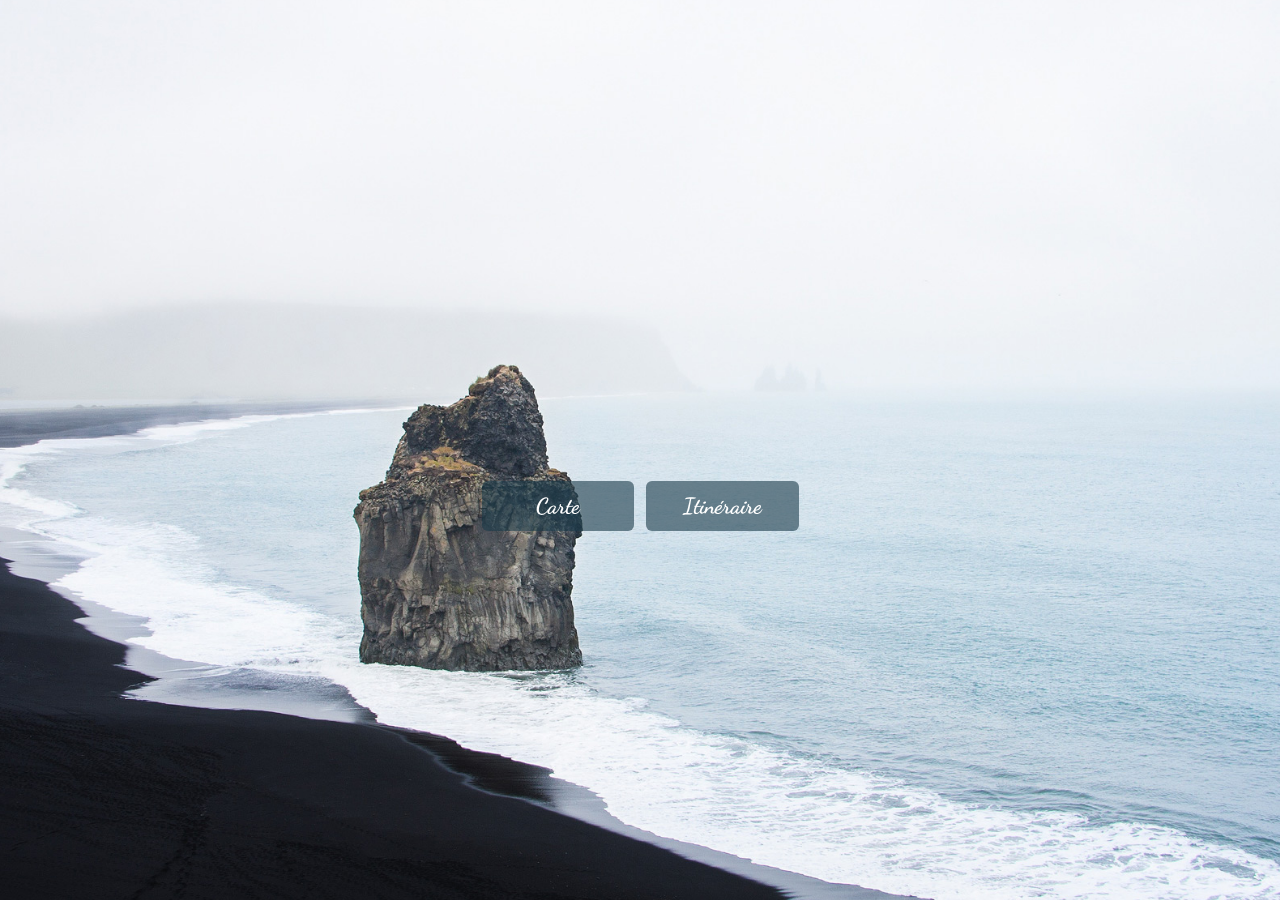
<file: index.html>
<!DOCTYPE html>
<html lang="en">
  <head>
    <meta charset="UTF-8">
    <link href="styles.css" rel="stylesheet">
    <meta name="viewport" content="width=device-width, initial-scale=1, user-scalable=0">
    <link rel="icon" type="image/png" href="img/favicon.png" />
    <script type="text/javascript" src="https://ajax.googleapis.com/ajax/libs/jquery/3.1.1/jquery.min.js"></script>
    <script>
    	$(window).on('load', function() { // makes sure the whole site is loaded 
		  $('#status').fadeOut(); // will first fade out the loading animation 
		  $('#preloader').delay(350).fadeOut('slow'); // will fade out the white DIV that covers the website. 
		  $('body').delay(350).css({'overflow':'visible'});
})
    </script>
    <style>
@import url('https://fonts.googleapis.com/css?family=Antic+Slab|Dancing+Script:400,700');
</style>
  </head>
  <body>

  	<!-- Preloader -->
	<div id="preloader">
	  <div id="status">&nbsp;</div>
	</div>
	<!-- You can add more ".slideshow-image" elements, but remember to update the "$items" variable on SCSS -->
	<div class="slideshow">
	  <div class="slideshow-image" style="background-image: url('img/photo1.jpg')"></div>
	  <div class="slideshow-image" style="background-image: url('img/photo2.jpg')"></div>
	  <div class="slideshow-image" style="background-image: url('img/photo3.jpg')"></div>
	  <div class="slideshow-image" style="background-image: url('img/photo4.jpg')"></div>
	  <div class="slideshow-image" style="background-image: url('img/photo5.jpg')"></div>
	  <div class="slideshow-image" style="background-image: url('img/photo6.jpg')"></div>
	  <div class="slideshow-image" style="background-image: url('img/photo7.jpg')"></div>
	  <div class="slideshow-image" style="background-image: url('img/photo8.jpg')"></div>
	  <div class="slideshow-image" style="background-image: url('img/photo9.jpg')"></div>
	</div>

	<div class="center">
		<div>
			<div style="margin-bottom: 30px ">
				<div class="top"></div>
				<div><iframe src="http://free.timeanddate.com/countdown/i6hwy2wa/n165/cf12/cm0/cu4/ct3/cs1/ca0/co0/cr0/ss0/cacfff/cpcfff/pct/tcfff/fs150/szw576/szh243/iso2019-03-08T18:05:00" allowTransparency="true" frameborder="0" width="329" height="77"></iframe></div>
			</div>
			<div class="btn-container">
				<a href="https://drive.google.com/open?id=1i0QDvKKkbL4PawsfsTuTJwx7wEtzL19X&usp=sharing" class="btn" target="_blank">Carte</a>
				<a href="itineraire.html" class="btn">Itinéraire</a>
			</div>
		</div>
	</div>
  </body>
</html>
</file>
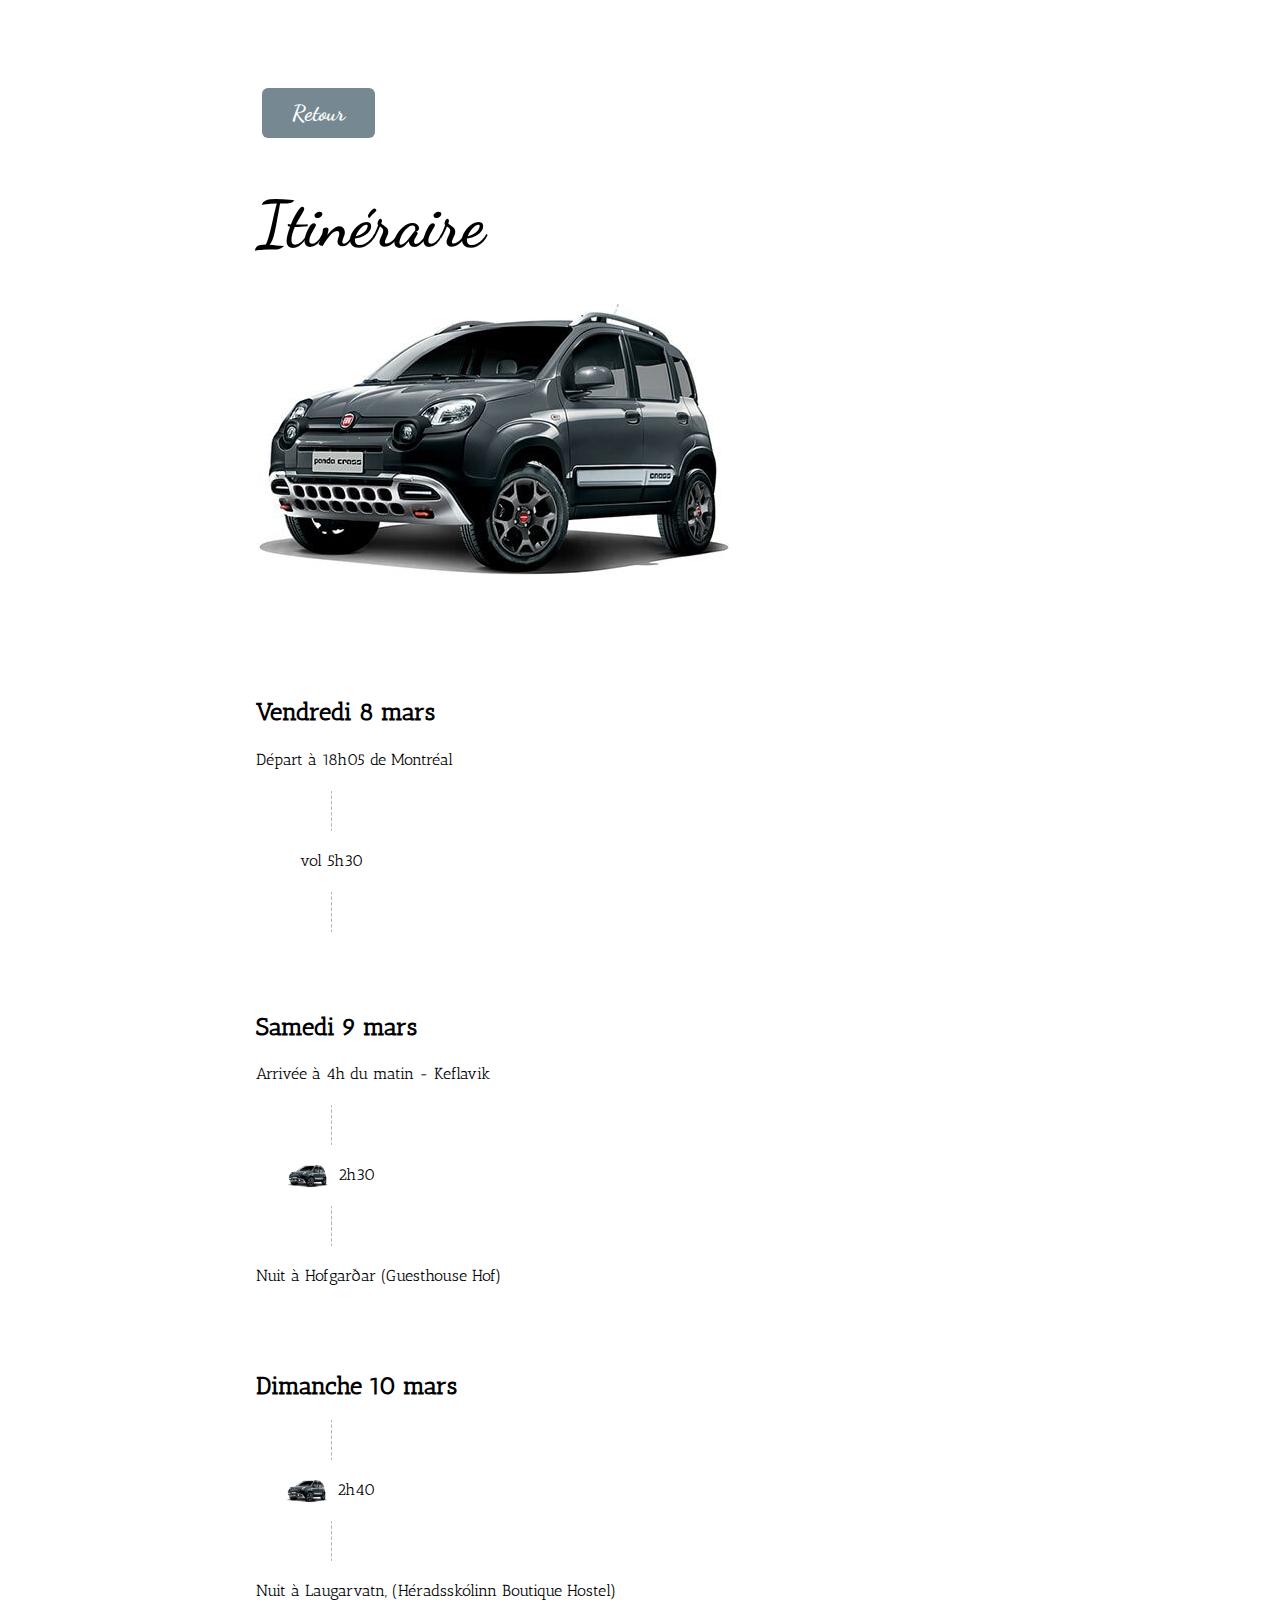
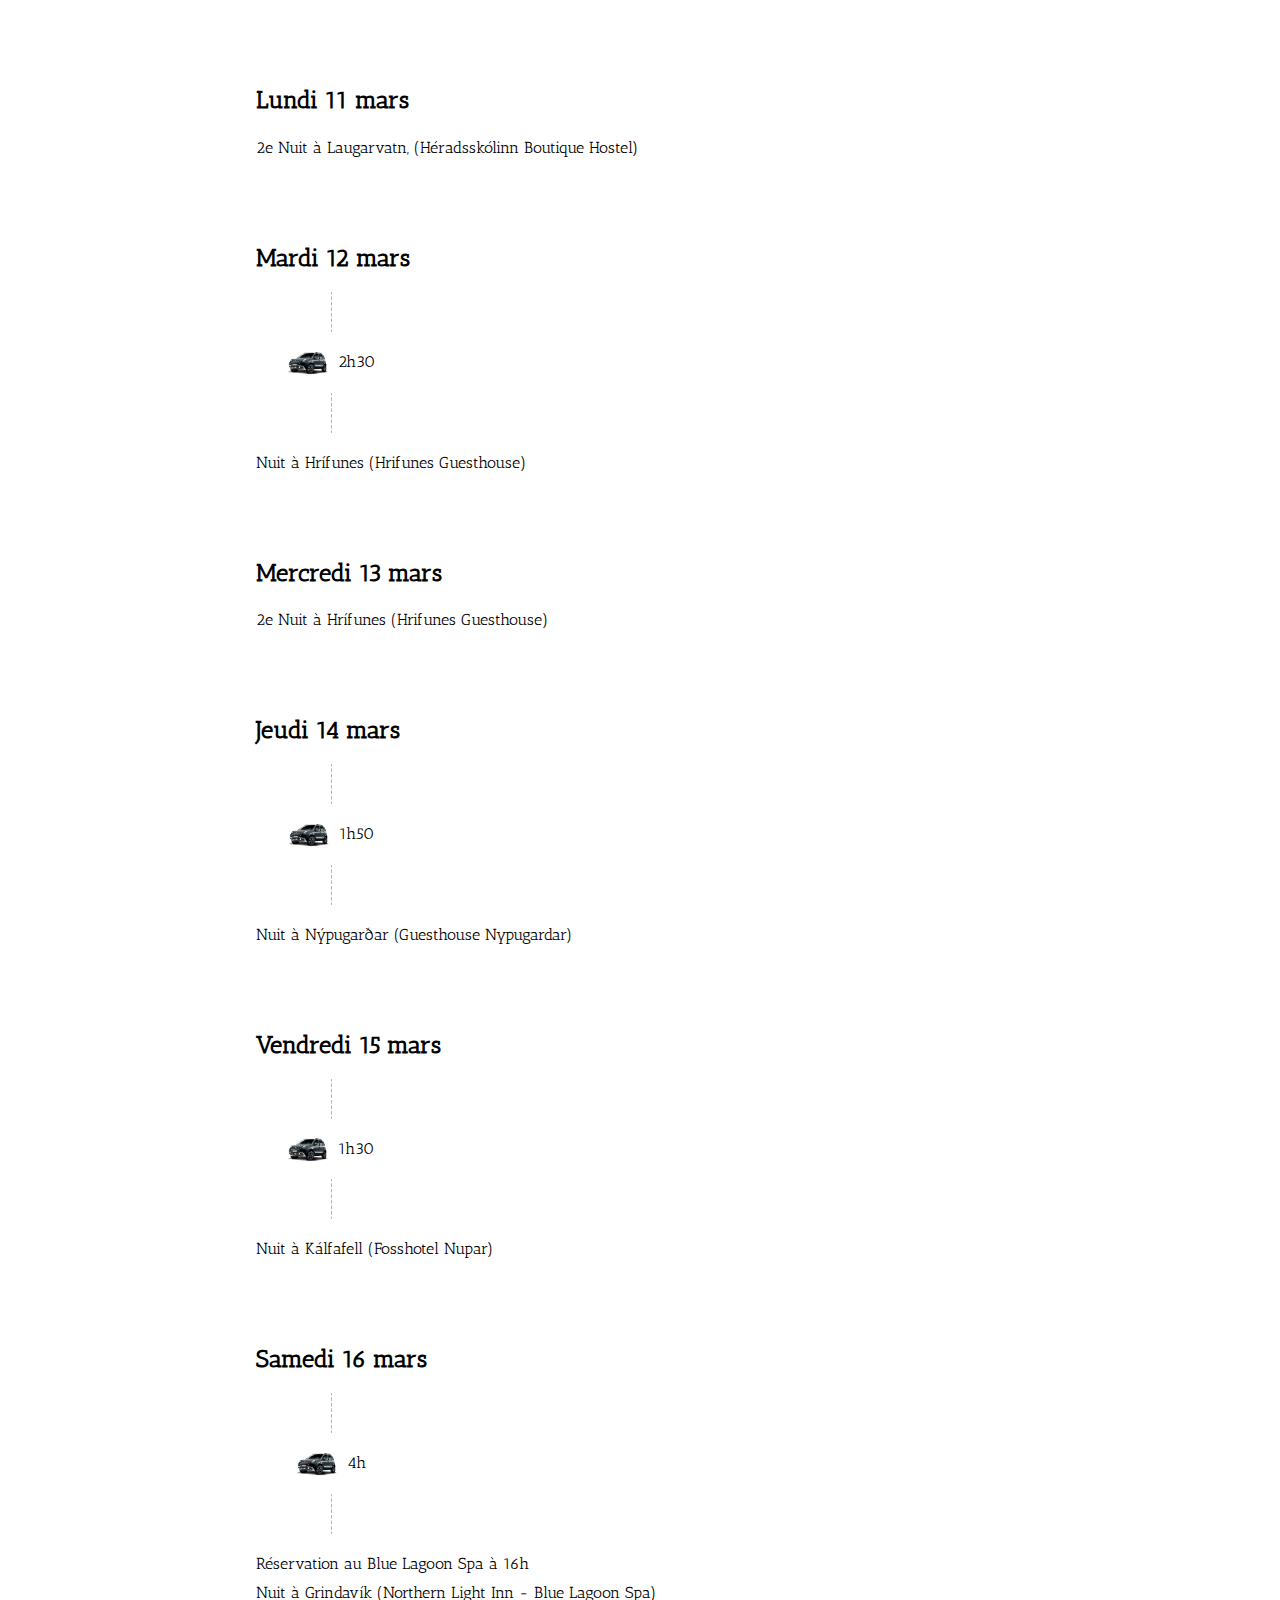
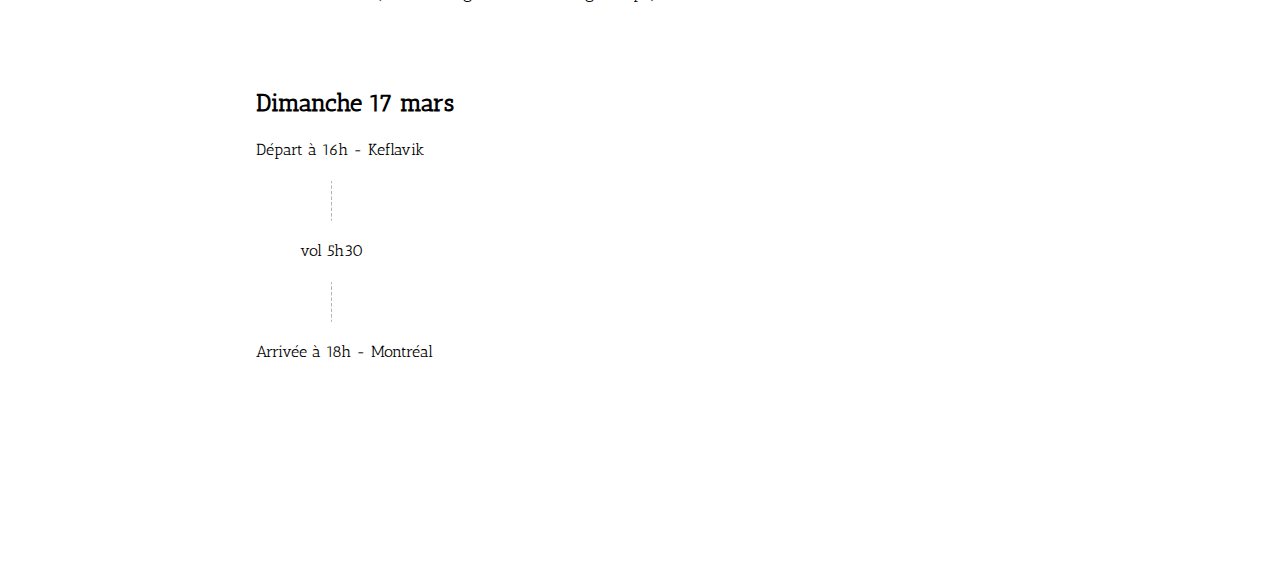
<file: itineraire.html>
<!DOCTYPE html>
<html lang="en">
  <head>
    <meta charset="UTF-8">
    <link href="styles.css" rel="stylesheet">
    <meta name="viewport" content="width=device-width, initial-scale=1, user-scalable=0">
    <link rel="icon" type="image/png" href="img/favicon.png" />
    <style>
@import url('https://fonts.googleapis.com/css?family=Antic+Slab|Dancing+Script:400,700');
</style>
  </head>


  <body>
    <div class="container">
        <div style="margin:100px 0 60px 0"><a href="index.html" class="btn">Retour</a></div>
        <h1>Itinéraire</h1>
        <img alt="voiture" src="img/voiture.jpg">

        <h2>Vendredi 8 mars</h2>
        <p>Départ à 18h05 de Montréal</p>
        <div class="linecontainer">
            <img src="img/line.svg" alt="line" height="40" width="1" class="line">
            <p>vol 5h30</p>
            <img src="img/line.svg" alt="line" height="40" width="1" class="line">
        </div>

        <h2>Samedi 9 mars</h2>
        <p>Arrivée à 4h du matin - Keflavik</p>
        <div class="linecontainer">
            <img src="img/line.svg" alt="line" height="40" width="1" class="line">
            <div class="flexcenter"><img alt="voiture" src="img/voiture.jpg" style="width: 40px;margin-right: 10px"><p>2h30</p></div>
            <img src="img/line.svg" alt="line" height="40" width="1" class="line">
        </div>

        <p>Nuit à Hofgarðar (Guesthouse Hof)</p>

        <h2>Dimanche 10 mars</h2>

        <div class="linecontainer">
            <img src="img/line.svg" alt="line" height="40" width="1" class="line">
            <div class="flexcenter"><img alt="voiture" src="img/voiture.jpg" style="width: 40px;margin-right: 10px"><p>2h40</p></div>
            <img src="img/line.svg" alt="line" height="40" width="1" class="line">
        </div>

        
        <p style="margin-bottom: 60px">Nuit à Laugarvatn, (Héradsskólinn Boutique Hostel)</p>

        <h2>Lundi 11 mars</h2>
        <p>2e Nuit à Laugarvatn, (Héradsskólinn Boutique Hostel)</p>

        

        <h2>Mardi 12 mars</h2>

        <div class="linecontainer">
            <img src="img/line.svg" alt="line" height="40" width="1" class="line">
            <div class="flexcenter"><img alt="voiture" src="img/voiture.jpg" style="width: 40px;margin-right: 10px"><p>2h30</p></div>
            <img src="img/line.svg" alt="line" height="40" width="1" class="line">
        </div>

        <p style="margin-bottom: 60px">Nuit à Hrífunes (Hrifunes Guesthouse)</p>

        <h2>Mercredi 13 mars</h2>
        <p>2e Nuit à Hrífunes (Hrifunes Guesthouse)</p>

        

        <h2>Jeudi 14 mars</h2>

        <div class="linecontainer">
            <img src="img/line.svg" alt="line" height="40" width="1" class="line">
            <div class="flexcenter"><img alt="voiture" src="img/voiture.jpg" style="width: 40px;margin-right: 10px"><p>1h50</p></div>
            <img src="img/line.svg" alt="line" height="40" width="1" class="line">
        </div>

        <p>Nuit à Nýpugarðar (Guesthouse Nypugardar)</p>

        

        <h2>Vendredi 15 mars</h2>

        <div class="linecontainer">
            <img src="img/line.svg" alt="line" height="40" width="1" class="line">
            <div class="flexcenter"><img alt="voiture" src="img/voiture.jpg" style="width: 40px;margin-right: 10px"><p>1h30</p></div>
            <img src="img/line.svg" alt="line" height="40" width="1" class="line">
        </div>

        <p>Nuit à Kálfafell (Fosshotel Nupar)</p>

        

        <h2>Samedi 16 mars</h2>

         <div class="linecontainer">
            <img src="img/line.svg" alt="line" height="40" width="1" class="line">
            <div class="flexcenter"><img alt="voiture" src="img/voiture.jpg" style="width: 40px;margin-right: 10px"><p>4h</p></div>
            <img src="img/line.svg" alt="line" height="40" width="1" class="line">
        </div>

        <p>Réservation au Blue Lagoon Spa à 16h
        <br/>Nuit à Grindavík (Northern Light Inn - Blue Lagoon Spa)</p>


        <h2>Dimanche 17 mars</h2>
        <p>Départ à 16h - Keflavik</p>
        <div class="linecontainer">
            <img src="img/line.svg" alt="line" height="40" width="1" class="line">
            <p>vol 5h30</p>
            <img src="img/line.svg" alt="line" height="40" width="1" class="line">
        </div>
        <p>Arrivée à 18h - Montréal </p>
    </div>

    </body>

</html>
</file>
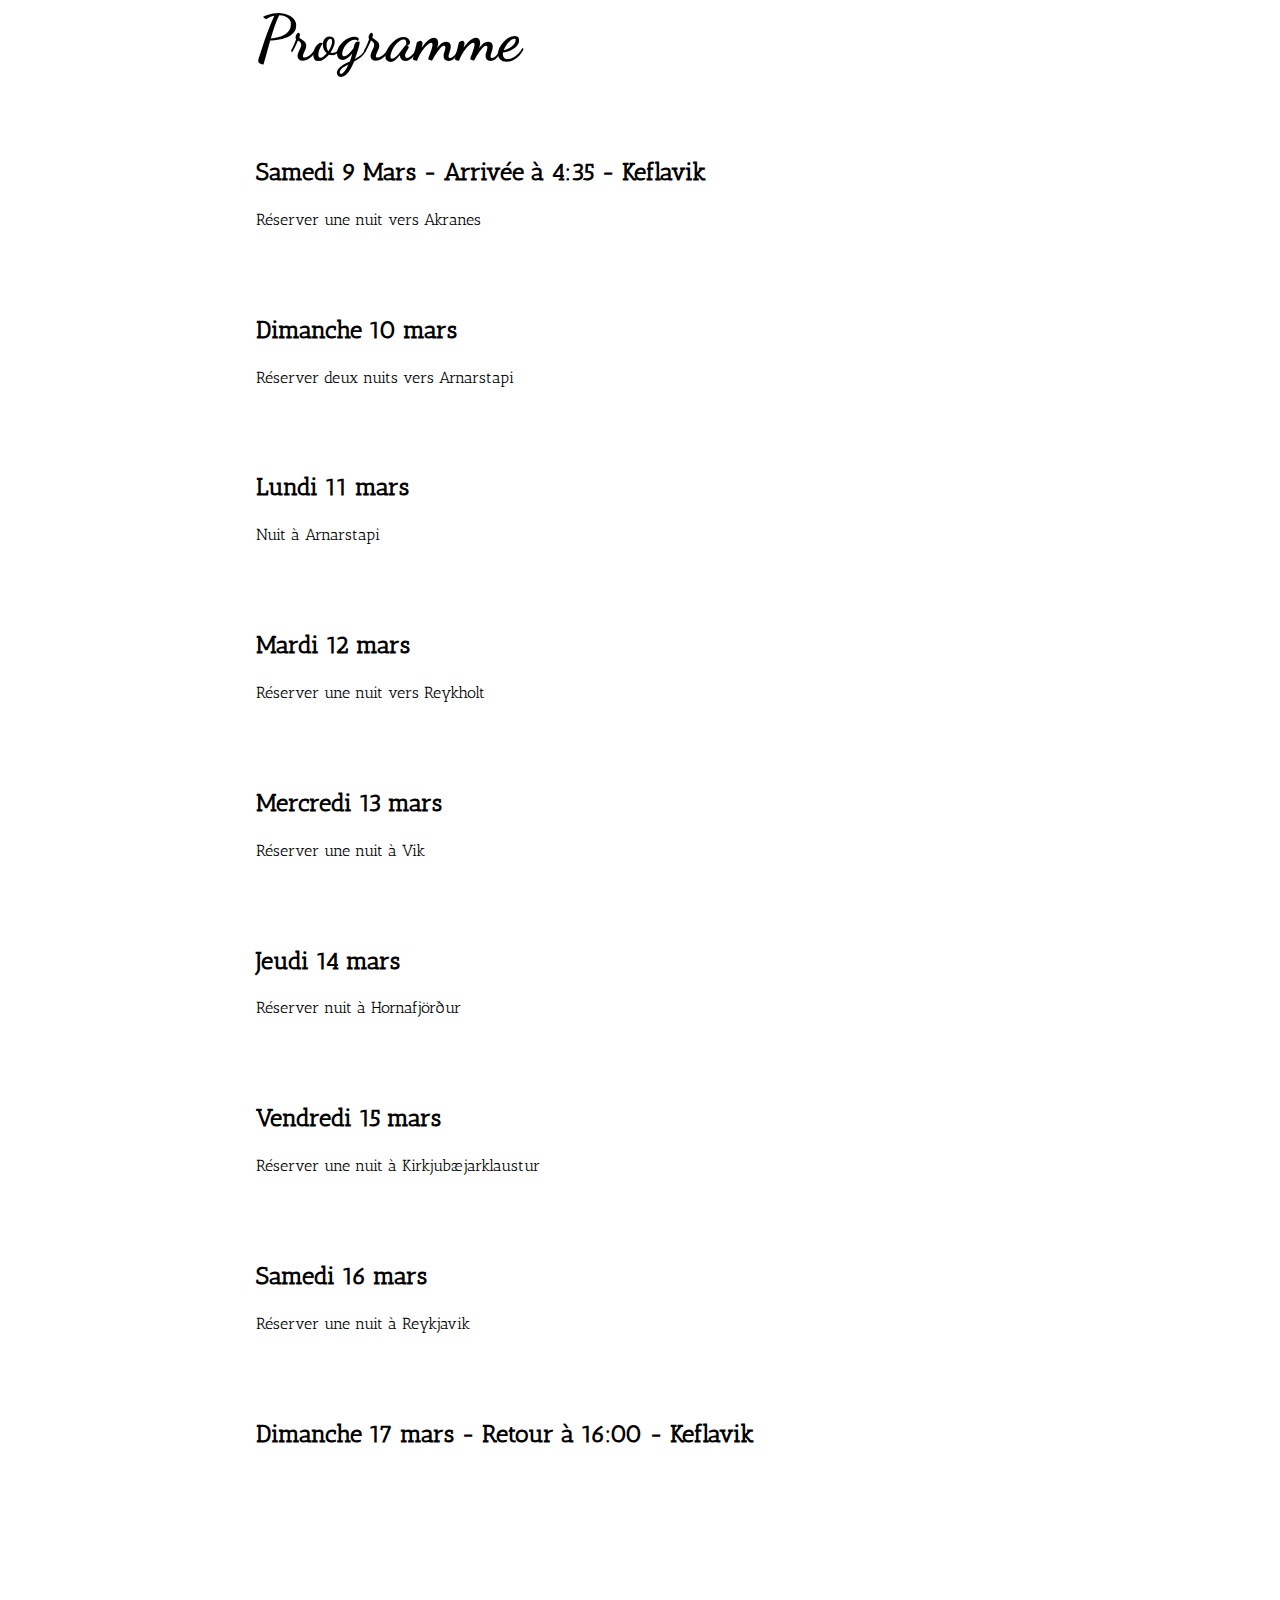
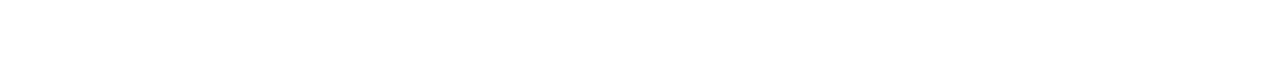
<file: programme.html>
<!DOCTYPE html>
<html lang="en">
  <head>
    <meta charset="UTF-8">
    <link href="styles.css" rel="stylesheet">
    <meta name="viewport" content="width=device-width, initial-scale=1, user-scalable=0">
    <link rel="icon" type="image/png" href="img/favicon.png" />
    <style>
@import url('https://fonts.googleapis.com/css?family=Antic+Slab|Dancing+Script:400,700');
</style>
  </head>


  <body>
    <div class="container">
        <h1>Programme</h1>

        <h2>Samedi 9 Mars - Arrivée à 4:35 - Keflavik</h2>
        <p>Réserver une nuit vers Akranes</p>

        <h2>Dimanche 10 mars</h2>
        <p>Réserver deux nuits vers Arnarstapi</p>

        <h2>Lundi 11 mars</h2>
        <p>Nuit à Arnarstapi</p>

        <h2>Mardi 12 mars</h2>
        <p>Réserver une nuit vers Reykholt</p>

        <h2>Mercredi 13 mars</h2>
        <p>Réserver une nuit à Vik</p>

        <h2>Jeudi 14 mars</h2>
        <p>Réserver nuit à Hornafjörður</p>

        <h2>Vendredi 15 mars</h2>
        <p>Réserver une nuit à Kirkjubæjarklaustur</p>

        <h2>Samedi 16 mars</h2>
        <p>Réserver une nuit à Reykjavik</p>

        <h2>Dimanche 17 mars - Retour à 16:00 - Keflavik</h2>
    </div>

    </body>

</html>
</file>
<file: styles.css>
html, body{
  margin: 0;
  padding: 0;
  font-family: 'Antic Slab', serif;
}

h1 {
  font-family: 'Dancing Script', cursive;
  font-weight: 700;
  margin: 0;
  font-size: 4em;
}

h2 {
  margin-top: 80px
}

p {
  line-height: 1.8;
}

a {
  text-decoration: none;
}

.container {
  width: 60%;
  margin: 0 auto;
  padding-bottom: 200px;
}

.line {
  opacity: .3;
}

.linecontainer{
  width: 150px;
  display: flex;
 flex-direction: column;
 align-items: center;
}

#preloader {
  position: fixed;
  top: 0;
  left: 0;
  right: 0;
  bottom: 0;
  background-color: #fff;
  /* change if the mask should have another color then white */
  z-index: 99999999;
  /* makes sure it stays on top */
}

#status {
  width: 200px;
  height: 200px;
  position: absolute;
  left: 50%;
  /* centers the loading animation horizontally one the screen */
  top: 50%;
  /* centers the loading animation vertically one the screen */
  background-image: url(img/favicon.png);
  /* path to your loading animation */
  background-repeat: no-repeat;
  background-position: center;
  margin: -100px 0 0 -100px;
  /* is width and height divided by two */
}


.top {
  z-index: 9999;
    position: absolute;
    width: 329px;
    height: 77px;

}

.center{
  z-index: 999;
  display: -webkit-box;
    display: -webkit-flex;
    display: -moz-box;
    display: -ms-flexbox;
    display: flex;
    -webkit-box-align: center;
    -webkit-align-items: center;
    -moz-box-align: center;
    -ms-flex-align: center;
    align-items: center;
    -webkit-box-pack: center;
    -webkit-justify-content: center;
    -moz-box-pack: center;
    -ms-flex-pack: center;
    justify-content: center;
    position: fixed;
    top: 0;
    right: 0;
    bottom: 0;
    left: 0;
}

.flexcenter{
  display: -webkit-box;
  display: -ms-flexbox;
  display: flex;
  -webkit-box-align: center;
      -ms-flex-align: center;
          align-items: center;
  -webkit-box-pack: center;
      -ms-flex-pack: center;
          justify-content: center;
}

.btn-container {
  display: -webkit-box;
  display: -ms-flexbox;
  display: flex;
  -webkit-box-pack: center;
      -ms-flex-pack: center;
          justify-content: center;
}


.btn{
  color: #fff;
  background: rgba(27, 59, 73, 0.6);
  padding: 12px 30px;
  margin: 6px;
  border-radius: 6px;
  text-decoration: none;
  font-family: 'Dancing Script', cursive;
  font-weight: 700;
  font-size: 22px;
  width: 50%;
  text-align: center;
}



.btn:hover {
  background: rgba(10, 175, 92, 0.7);
}

.slideshow {
  position: absolute;
  width: 100vw;
  height: 100vh;
  overflow: hidden;
}

.slideshow-image {
  position: absolute;
  width: 100%;
  height: 100%;
  background: no-repeat 50% 50%;
  background-size: cover;
  -webkit-animation-name: kenburns;
          animation-name: kenburns;
  -webkit-animation-timing-function: linear;
          animation-timing-function: linear;
  -webkit-animation-iteration-count: infinite;
          animation-iteration-count: infinite;
  -webkit-animation-duration: 36s;
          animation-duration: 36s;
  opacity: 1;
  -webkit-transform: scale(1.2);
          transform: scale(1.2);
}
.slideshow-image:nth-child(1) {
  -webkit-animation-name: kenburns-1;
          animation-name: kenburns-1;
  z-index: 8;
}
.slideshow-image:nth-child(2) {
  -webkit-animation-name: kenburns-2;
          animation-name: kenburns-2;
  z-index: 7;
}
.slideshow-image:nth-child(3) {
  -webkit-animation-name: kenburns-3;
          animation-name: kenburns-3;
  z-index: 6;
}
.slideshow-image:nth-child(4) {
  -webkit-animation-name: kenburns-4;
          animation-name: kenburns-4;
  z-index: 5;
}
.slideshow-image:nth-child(5) {
  -webkit-animation-name: kenburns-5;
          animation-name: kenburns-5;
  z-index: 4;
}
.slideshow-image:nth-child(6) {
  -webkit-animation-name: kenburns-6;
          animation-name: kenburns-6;
  z-index: 3;
}
.slideshow-image:nth-child(7) {
  -webkit-animation-name: kenburns-7;
          animation-name: kenburns-7;
  z-index: 2;
}
.slideshow-image:nth-child(8) {
  -webkit-animation-name: kenburns-8;
          animation-name: kenburns-8;
  z-index: 1;
}
.slideshow-image:nth-child(9) {
  -webkit-animation-name: kenburns-9;
          animation-name: kenburns-9;
  z-index: 0;
}

@-webkit-keyframes kenburns-1 {
  0% {
    opacity: 1;
    -webkit-transform: scale(1.2);
            transform: scale(1.2);
  }
  0.6944444444% {
    opacity: 1;
  }
  10.4166666667% {
    opacity: 1;
  }
  11.8055555556% {
    opacity: 0;
    -webkit-transform: scale(1);
            transform: scale(1);
  }
  100% {
    opacity: 0;
    -webkit-transform: scale(1.2);
            transform: scale(1.2);
  }
  99.3055555556% {
    opacity: 0;
    -webkit-transform: scale(1.2117647059);
            transform: scale(1.2117647059);
  }
  100% {
    opacity: 1;
  }
}

@keyframes kenburns-1 {
  0% {
    opacity: 1;
    -webkit-transform: scale(1.2);
            transform: scale(1.2);
  }
  0.6944444444% {
    opacity: 1;
  }
  10.4166666667% {
    opacity: 1;
  }
  11.8055555556% {
    opacity: 0;
    -webkit-transform: scale(1);
            transform: scale(1);
  }
  100% {
    opacity: 0;
    -webkit-transform: scale(1.2);
            transform: scale(1.2);
  }
  99.3055555556% {
    opacity: 0;
    -webkit-transform: scale(1.2117647059);
            transform: scale(1.2117647059);
  }
  100% {
    opacity: 1;
  }
}
@-webkit-keyframes kenburns-2 {
  10.4166666667% {
    opacity: 1;
    -webkit-transform: scale(1.2);
            transform: scale(1.2);
  }
  11.8055555556% {
    opacity: 1;
  }
  21.5277777778% {
    opacity: 1;
  }
  22.9166666667% {
    opacity: 0;
    -webkit-transform: scale(1);
            transform: scale(1);
  }
  100% {
    opacity: 0;
    -webkit-transform: scale(1.2);
            transform: scale(1.2);
  }
}
@keyframes kenburns-2 {
  10.4166666667% {
    opacity: 1;
    -webkit-transform: scale(1.2);
            transform: scale(1.2);
  }
  11.8055555556% {
    opacity: 1;
  }
  21.5277777778% {
    opacity: 1;
  }
  22.9166666667% {
    opacity: 0;
    -webkit-transform: scale(1);
            transform: scale(1);
  }
  100% {
    opacity: 0;
    -webkit-transform: scale(1.2);
            transform: scale(1.2);
  }
}
@-webkit-keyframes kenburns-3 {
  21.5277777778% {
    opacity: 1;
    -webkit-transform: scale(1.2);
            transform: scale(1.2);
  }
  22.9166666667% {
    opacity: 1;
  }
  32.6388888889% {
    opacity: 1;
  }
  34.0277777778% {
    opacity: 0;
    -webkit-transform: scale(1);
            transform: scale(1);
  }
  100% {
    opacity: 0;
    -webkit-transform: scale(1.2);
            transform: scale(1.2);
  }
}
@keyframes kenburns-3 {
  21.5277777778% {
    opacity: 1;
    -webkit-transform: scale(1.2);
            transform: scale(1.2);
  }
  22.9166666667% {
    opacity: 1;
  }
  32.6388888889% {
    opacity: 1;
  }
  34.0277777778% {
    opacity: 0;
    -webkit-transform: scale(1);
            transform: scale(1);
  }
  100% {
    opacity: 0;
    -webkit-transform: scale(1.2);
            transform: scale(1.2);
  }
}
@-webkit-keyframes kenburns-4 {
  32.6388888889% {
    opacity: 1;
    -webkit-transform: scale(1.2);
            transform: scale(1.2);
  }
  34.0277777778% {
    opacity: 1;
  }
  43.75% {
    opacity: 1;
  }
  45.1388888889% {
    opacity: 0;
    -webkit-transform: scale(1);
            transform: scale(1);
  }
  100% {
    opacity: 0;
    -webkit-transform: scale(1.2);
            transform: scale(1.2);
  }
}
@keyframes kenburns-4 {
  32.6388888889% {
    opacity: 1;
    -webkit-transform: scale(1.2);
            transform: scale(1.2);
  }
  34.0277777778% {
    opacity: 1;
  }
  43.75% {
    opacity: 1;
  }
  45.1388888889% {
    opacity: 0;
    -webkit-transform: scale(1);
            transform: scale(1);
  }
  100% {
    opacity: 0;
    -webkit-transform: scale(1.2);
            transform: scale(1.2);
  }
}
@-webkit-keyframes kenburns-5 {
  43.75% {
    opacity: 1;
    -webkit-transform: scale(1.2);
            transform: scale(1.2);
  }
  45.1388888889% {
    opacity: 1;
  }
  54.8611111111% {
    opacity: 1;
  }
  56.25% {
    opacity: 0;
    -webkit-transform: scale(1);
            transform: scale(1);
  }
  100% {
    opacity: 0;
    -webkit-transform: scale(1.2);
            transform: scale(1.2);
  }
}
@keyframes kenburns-5 {
  43.75% {
    opacity: 1;
    -webkit-transform: scale(1.2);
            transform: scale(1.2);
  }
  45.1388888889% {
    opacity: 1;
  }
  54.8611111111% {
    opacity: 1;
  }
  56.25% {
    opacity: 0;
    -webkit-transform: scale(1);
            transform: scale(1);
  }
  100% {
    opacity: 0;
    -webkit-transform: scale(1.2);
            transform: scale(1.2);
  }
}
@-webkit-keyframes kenburns-6 {
  54.8611111111% {
    opacity: 1;
    -webkit-transform: scale(1.2);
            transform: scale(1.2);
  }
  56.25% {
    opacity: 1;
  }
  65.9722222222% {
    opacity: 1;
  }
  67.3611111111% {
    opacity: 0;
    -webkit-transform: scale(1);
            transform: scale(1);
  }
  100% {
    opacity: 0;
    -webkit-transform: scale(1.2);
            transform: scale(1.2);
  }
}
@keyframes kenburns-6 {
  54.8611111111% {
    opacity: 1;
    -webkit-transform: scale(1.2);
            transform: scale(1.2);
  }
  56.25% {
    opacity: 1;
  }
  65.9722222222% {
    opacity: 1;
  }
  67.3611111111% {
    opacity: 0;
    -webkit-transform: scale(1);
            transform: scale(1);
  }
  100% {
    opacity: 0;
    -webkit-transform: scale(1.2);
            transform: scale(1.2);
  }
}
@-webkit-keyframes kenburns-7 {
  65.9722222222% {
    opacity: 1;
    -webkit-transform: scale(1.2);
            transform: scale(1.2);
  }
  67.3611111111% {
    opacity: 1;
  }
  77.0833333333% {
    opacity: 1;
  }
  78.4722222222% {
    opacity: 0;
    -webkit-transform: scale(1);
            transform: scale(1);
  }
  100% {
    opacity: 0;
    -webkit-transform: scale(1.2);
            transform: scale(1.2);
  }
}
@keyframes kenburns-7 {
  65.9722222222% {
    opacity: 1;
    -webkit-transform: scale(1.2);
            transform: scale(1.2);
  }
  67.3611111111% {
    opacity: 1;
  }
  77.0833333333% {
    opacity: 1;
  }
  78.4722222222% {
    opacity: 0;
    -webkit-transform: scale(1);
            transform: scale(1);
  }
  100% {
    opacity: 0;
    -webkit-transform: scale(1.2);
            transform: scale(1.2);
  }
}
@-webkit-keyframes kenburns-8 {
  77.0833333333% {
    opacity: 1;
    -webkit-transform: scale(1.2);
            transform: scale(1.2);
  }
  78.4722222222% {
    opacity: 1;
  }
  88.1944444444% {
    opacity: 1;
  }
  89.5833333333% {
    opacity: 0;
    -webkit-transform: scale(1);
            transform: scale(1);
  }
  100% {
    opacity: 0;
    -webkit-transform: scale(1.2);
            transform: scale(1.2);
  }
}
@keyframes kenburns-8 {
  77.0833333333% {
    opacity: 1;
    -webkit-transform: scale(1.2);
            transform: scale(1.2);
  }
  78.4722222222% {
    opacity: 1;
  }
  88.1944444444% {
    opacity: 1;
  }
  89.5833333333% {
    opacity: 0;
    -webkit-transform: scale(1);
            transform: scale(1);
  }
  100% {
    opacity: 0;
    -webkit-transform: scale(1.2);
            transform: scale(1.2);
  }
}
@-webkit-keyframes kenburns-9 {
  88.1944444444% {
    opacity: 1;
    -webkit-transform: scale(1.2);
            transform: scale(1.2);
  }
  89.5833333333% {
    opacity: 1;
  }
  99.3055555556% {
    opacity: 1;
  }
  100% {
    opacity: 0;
    -webkit-transform: scale(1);
            transform: scale(1);
  }
}
@keyframes kenburns-9 {
  88.1944444444% {
    opacity: 1;
    -webkit-transform: scale(1.2);
            transform: scale(1.2);
  }
  89.5833333333% {
    opacity: 1;
  }
  99.3055555556% {
    opacity: 1;
  }
  100% {
    opacity: 0;
    -webkit-transform: scale(1);
            transform: scale(1);
  }
}

@media screen and (max-width: 480px){
.btn-container {
  -ms-flex-wrap: wrap;
      flex-wrap: wrap;
}

.container {
  width: 80%;
  margin: 0 auto;
}
}
</file>
